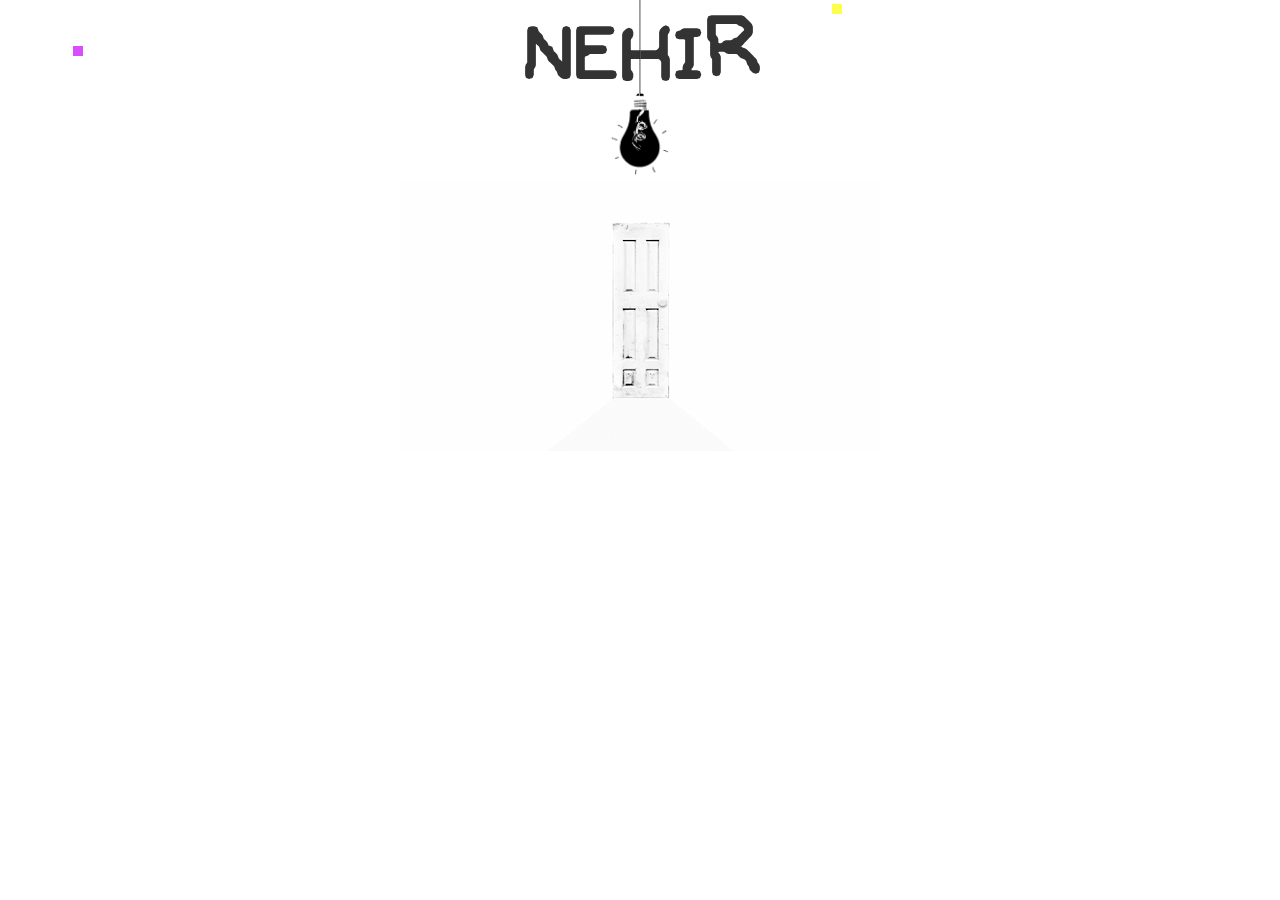
<file: game.html>
<!doctype html>
<html lang="en">

<head>
  <meta charset="UTF-8">
  <meta name="viewport" content="width=device-width, initial-scale=1.0, minimum-scale=0.5, user-scalable=no">
  <meta http-equiv="Cache-Control" content="no-cache, no-store, must-revalidate">
  <meta http-equiv="Pragma" content="no-cache">
  <meta http-equiv="Expires" content="0">
  <title>Nehir's Birthday</title>
  <link rel="stylesheet" href="styles.css">
  <link href="https://fonts.googleapis.com/css2?family=Poppins:wght@400;600&display=swap" rel="stylesheet">
</head>
<div id="animated-bg" class="hidden"></div>
<div id="GameBG" class="hidden"></div>


<body>
  <h2 id="hee">NEHIR</h2>
  <div class="pic"> <img src="img/lightbulb.gif" alt="bulb" class="gif1"></div>
  <div class="png1"><img src="img/door2.png" alt="whitedoor" id="door-button"> </div>
  <div id="HomePage">
    <div class="container-A">
      <button id="B-1" class="hidden">Click Here</button>
    </div>
  </div>
  <div id="Whitedoor" class="hidden">
    <p><span id="text-1"></span></p>
  </div>
  <!-- New Page -->
  <div id="Selection-1" class="hidden">
    <h2>To whom do I owe the pleasure?</h2>
    <div class="checkbox-A">
      <label class="ios-checkbox red">
        <input type="radio" name="user" value="Nehir" />
        <div class="checkbox-wrapper">
          <div class="checkbox-bg"></div>
          <svg fill="none" viewBox="0 0 24 24" class="checkbox-icon">
            <path stroke-linejoin="round" stroke-linecap="round" stroke-width="3" stroke="currentColor"
              d="M4 12L10 18L20 6" class="check-path"></path>
          </svg>
        </div>
        <span>Nehir</span>
      </label>
      <label class="ios-checkbox green">
        <input type="radio" name="user" value="Emir" />
        <div class="checkbox-wrapper">
          <div class="checkbox-bg"></div>
          <svg fill="none" viewBox="0 0 24 24" class="checkbox-icon">
            <path stroke-linejoin="round" stroke-linecap="round" stroke-width="3" stroke="currentColor"
              d="M4 12L10 18L20 6" class="check-path"></path>
          </svg>
        </div>
        <span>Emir</span>
      </label>
      <label class="ios-checkbox purple">
        <input type="radio" name="user" value="Suna" />
        <div class="checkbox-wrapper">
          <div class="checkbox-bg"></div>
          <svg fill="none" viewBox="0 0 24 24" class="checkbox-icon">
            <path stroke-linejoin="round" stroke-linecap="round" stroke-width="3" stroke="currentColor"
              d="M4 12L10 18L20 6" class="check-path"></path>
          </svg>
        </div>
        <span>Suna</span>
      </label>
      <label class="ios-checkbox blue">
        <input type="radio" name="user" value="Guest" />
        <div class="checkbox-wrapper">
          <div class="checkbox-bg"></div>
          <svg fill="none" viewBox="0 0 24 24" class="checkbox-icon">
            <path stroke-linejoin="round" stroke-linecap="round" stroke-width="3" stroke="currentColor"
              d="M4 12L10 18L20 6" class="check-path"></path>
          </svg>
        </div>
        <span>???</span>
      </label>
    </div>
    <button id="B-2" class="buttonStyle">Proceed</button>
  </div>
  <!-- new page -->
  <div id="Questions" class="hidden">
    <div id="Q1">
      <h2>Are you Sure?</h2>
      <button id="B-3" class="buttonStyle">YES</button>
      <button id="B-4" class="buttonStyle">NO</button>
    </div>
    <div id="Q2" class="hidden">
      <h2>Are you really sure?</h2>
      <button id="B-5" class="buttonStyle">YES</button>
      <button id="B-6" class="buttonStyle">NO</button>
    </div>
    <div id="Q3" class="hidden">
      <h2>Like.. are you really Nehir?</h2>
      <button id="B-7" class="buttonStyle">YES</button>
      <button id="B-8" class="buttonStyle">YES</button>
    </div>
    <div id="Selection-2" class="hidden">
      <h2>If you’re really the real Nehir, Choose:</h2>
      <div class="checkbox-container vertical">
        <div class="cntr">
          <input type="radio" name="final-choice" id="cbx1" class="hidden-xs-up">
          <label for="cbx1" class="cbx"></label>
          <span class="lbl">Arigato</span>
        </div>
        <div class="cntr">
          <input type="radio" name="final-choice" id="cbx2" class="hidden-xs-up">
          <label for="cbx2" class="cbx"></label>
          <span class="lbl">Ronaldo</span>
        </div>
        <div class="cntr">
          <input type="radio" name="final-choice" id="cbx3" class="hidden-xs-up">
          <label for="cbx3" class="cbx"></label>
          <span class="lbl">Soywa</span>
        </div>
        <div class="cntr">
          <input type="radio" name="final-choice" id="cbx4" class="hidden-xs-up">
          <label for="cbx4" class="cbx"></label>
          <span class="lbl">Nani</span>
        </div>
        <div class="cntr">
          <input type="radio" name="final-choice" id="cbx5" class="hidden-xs-up">
          <label for="cbx5" class="cbx"></label>
          <span class="lbl">Soya</span>
        </div>
      </div>
      <button id="B-9" class="buttonStyle">Confirm</button>
    </div>
    <!-- new page -->
    <div id="CongratsPage" class="hidden">
      <div class="container-B">
        <h2>Congratulations, dostum! <br>You passed the security system.</h2>
        <button id="B-10" class="buttonStyle">Yayy</button>
      </div>
    </div>
    <!-- new page -->
    <div id="SecurityBox" class="hidden">
      <div class="container-B">
        <p>Why all this you say? <br>This is our super intelligent most advanced security system, <br>merely to ensure
          that you’re the real Nehir.</p>
        <button id="B-11" class="buttonStyle">Do nothing</button>
        <button id="B-12" class="buttonStyle2">Continue</button>
      </div>
    </div>
    <div id="gameBoard" class="hidden"></div>
    <script defer src="script.js"></script>
</body>

</html>
</file>
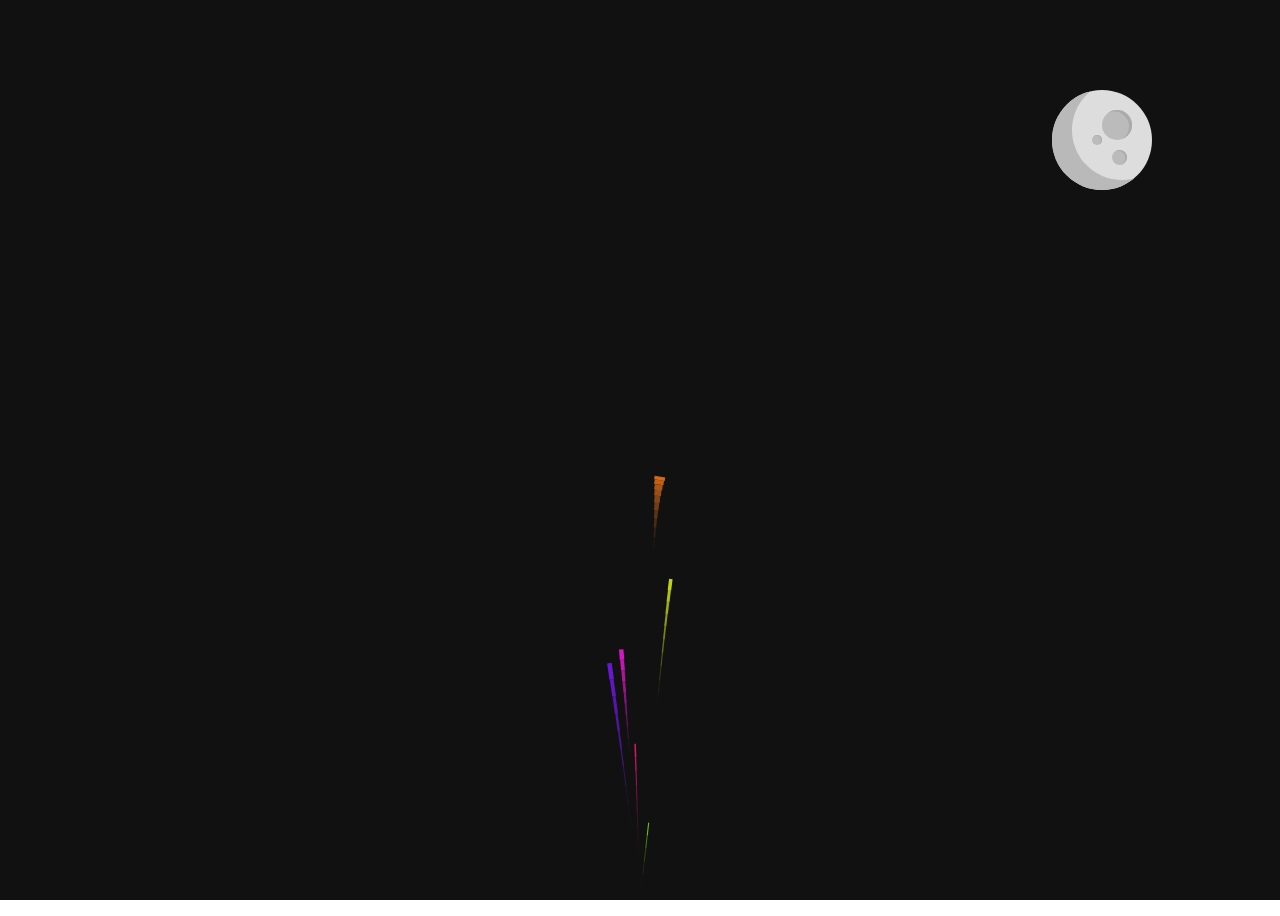
<file: suna_gift.html>
<!DOCTYPE html>
<html lang="en">
  <head>
    <meta charset="UTF-8" />
    <meta name="viewport" content="width=device-width, initial-scale=1.0" />
    <title>Birthday</title>
    <link rel="stylesheet" href="sunaG_style.css" />
  </head>

  <body>
    <div class="moon">
      <div class="crater1"></div>
      <div class="crater2"></div>
      <div class="crater3"></div>
    </div>
    <div class="giftoo">
      <div id="merrywrap" class="merrywrap">
        <div class="giftbox">
          <div class="cover">
            <div></div>
          </div>
          <div class="box"></div>
        </div>
        <div class="icons">
          <div class="row">
            <span>H</span>
            <span>a</span>
            <span>p</span>
            <span>p</span>
            <span>y</span>
          </div>
          <div class="row">
            <span>B</span>
            <span>i</span>
            <span>r</span>
            <span>t</span>
            <span>d</span>
            <span>a</span>
            <span>y</span>
          </div>
        </div>
      </div>
      <div id="notification" class="notification">
        Wanna see City's gift?
    </div>
      <div id="image-stand" class="image-stand">
        <p>
          Hayatın boyunca hep en güzel anıları biriktirmen dileğiyle, doğum
          günün kutlu olsun!
        </p>
        <img src="data/img/gift.jpg" alt="Gift" />
      </div>
      <div id="language-selector-container">
        <select id="language-selector" class="hidden">
          <option value="en">English</option>
          <option value="tr">Türkçe</option>
        </select>
      </div>
    </div>
    <canvas id="c"></canvas>
    <script defer src="functions.js"></script>
    <script defer src="sunaG_scripto.js"></script>
  </body>
</html>
</file>
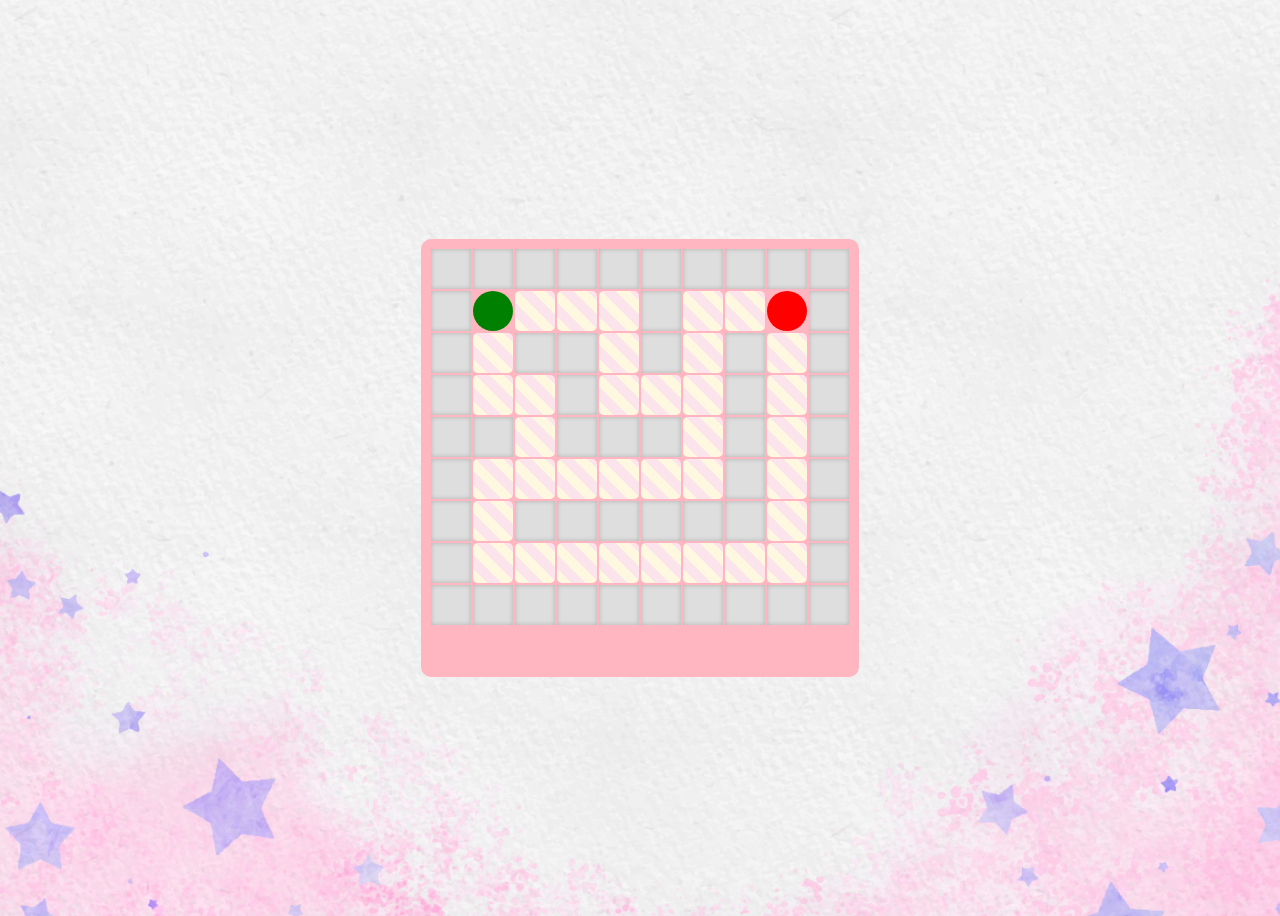
<file: Game-demo/game.html>
<!DOCTYPE html>
<html lang="en">
<head>
    <meta charset="UTF-8">
    <meta name="viewport" content="width=device-width, initial-scale=1.0">
    <title>Maze Game</title>
    <link rel="stylesheet" href="gamestyles.css">
</head>
<body>
    <div id="gameBoard"></div>
    <script src="gamescript.js"></script>
</body>
</html>
</file>
<file: styles.css>
@import url('common.css');
* {
  margin: 0;
  padding: 0;
  box-sizing: border-box;
}

html,
body {
  height: 100%;
}

html {
  margin: auto;
}

body {
  text-align: center;
  margin: 0;
  overflow-x: hidden;
  padding: 0;
  min-height: 100vh;
  display: flex;
  justify-content: center;
  align-items: center;
  transition: background 0.4s, color 0.4s;
  z-index: 10;
  background: rgb(255, 255, 255);
  color: #000000;
  #hee {
    position: absolute;
    font-family: "Omori", sans-serif;
    font-size: 120px;
    top: -2vh;
  }
}

.wrapper {
  display: flex;
  align-items: center;
  justify-content: center;
}

.confetti {
  position: absolute;
  width: 10px;
  height: 10px;
  background: randomColor();
  opacity: 0.7;
  animation: fall 3s linear infinite;
  z-index: 12;
}
@keyframes fall {
  0% {
    transform: translateY(-10vh) rotate(0deg);
  }
  100% {
    transform: translateY(100vh) rotate(360deg);
  }
}

/* Fade-in animation */
@keyframes fadeIn {
  from {
    opacity: 0;
  }
  to {
    opacity: 1;
  }
}

/* Fade-out animation */
@keyframes fadeOut {
  from {
    opacity: 1;
  }
  to {
    opacity: 0;
  }
}
.fade-in {
  animation: fadeIn 0.5s ease-in-out forwards;
}
.fade-out {
  animation: fadeOut 0.5s ease-in-out forwards;
}

.container-A {
  font-family: "Omori", sans-serif;
  background: #ffffff;
  border-radius: 15px;
  height: fit-content;
  animation: fadeIn 1.5s ease-in-out;
  margin: auto;
  width: 90vh;
  height: 30vh;
}

h1 {
  color: #000000;
  font-size: 2.5rem;
  margin-bottom: 10px;
}

p {
  font-size: 1.2rem;
  margin-bottom: 20px;
}

.pic {
  position: fixed;
  display: flex;
  top: -180px;
  z-index: 1111;
  height: 360px;
  cursor: pointer;
}


.png1 {
  position: fixed;
  z-index: 10;
  top: 180px;
}

@keyframes fadeIn {
  from {
    opacity: 0;
    transform: translateY(20px);
  }
  to {
    opacity: 1;
    transform: translateY(0);
  }
}

@keyframes slideIn {
  from {
    opacity: 0;
    transform: translateX(-20px);
  }
  to {
    opacity: 1;
    transform: translateX(0);
  }
}

.checkbox-A {
  display: flex;
  gap: 30px;
  justify-content: center;
  padding: 14px 70px;
  background: #f8fafc;
  border-radius: 16px;
  box-shadow: 0 4px 6px -1px rgba(0, 0, 0, 0.1),
    0 2px 4px -2px rgba(0, 0, 0, 0.05);
}

.ios-checkbox {
  --checkbox-size: 28px;
  --checkbox-color: #3b82f6;
  --checkbox-bg: #dbeafe;
  --checkbox-border: #93c5fd;

  position: relative;
  display: flex;
  align-items: center;
  gap: 10px;
  cursor: pointer;
  user-select: none;
  -webkit-tap-highlight-color: transparent;
}

.ios-checkbox input {
  display: none;
}

.checkbox-wrapper {
  position: relative;
  width: var(--checkbox-size);
  height: var(--checkbox-size);
  border-radius: 8px;
  transition: transform 0.2s ease;
}

.checkbox-bg {
  position: absolute;
  inset: 0;
  border-radius: 8px;
  border: 2px solid var(--checkbox-border);
  background: white;
  transition: all 0.2s ease;
}

.checkbox-icon {
  position: absolute;
  inset: 0;
  margin: auto;
  width: 80%;
  height: 80%;
  color: white;
  transform: scale(0);
  transition: all 0.2s ease;
}

body.dark-mode .ios-checkbox span {
  color: rgb(0, 0, 0);
}

.check-path {
  stroke-dasharray: 40;
  stroke-dashoffset: 40;
  transition: stroke-dashoffset 0.3s ease 0.1s;
}

.ios-checkbox input:checked + .checkbox-wrapper .checkbox-bg {
  background: var(--checkbox-color);
  border-color: var(--checkbox-color);
}

.ios-checkbox input:checked + .checkbox-wrapper .checkbox-icon {
  transform: scale(1);
}

.ios-checkbox input:checked + .checkbox-wrapper .check-path {
  stroke-dashoffset: 0;
}

.ios-checkbox.red {
  --checkbox-color: #40e0d0; 
  --checkbox-bg: #a0f0e0;
  --checkbox-border: #30c0b0;
}

.ios-checkbox.green {
  --checkbox-color: #10b981;
  --checkbox-bg: #d1fae5;
  --checkbox-border: #6ee7b7;
}

.ios-checkbox.purple {
  --checkbox-color: #B2AA9F;
  --checkbox-bg: #E0DBD4;
  --checkbox-border: #9C9388;
}

.ios-checkbox.blue {
  --checkbox-color: #3b82f6;
  --checkbox-bg: #dbeafe;
  --checkbox-border: #93c5fd;
}

.cbx {
  position: relative;
  top: 1px;
  width: 27px;
  height: 27px;
  border: 1px solid #c8ccd4;
  border-radius: 3px;
  transition: background 0.1s ease;
  cursor: pointer;
  display: block;
}

.cbx:after {
  content: "";
  position: absolute;
  top: 2px;
  left: 8px;
  width: 7px;
  height: 14px;
  opacity: 0;
  transform: rotate(45deg) scale(0);
  border-right: 2px solid #fff;
  border-bottom: 2px solid #fff;
  transition: all 0.3s ease;
  transition-delay: 0.15s;
}

.lbl {
  margin-left: 10px;
  font-size: 16px;
  color: #333;
  width: 80px; 
  display: inline-block;
}

input[type="radio"]:checked ~ .cbx {
  border-color: transparent;
  background: #d1069e;
  animation: jelly 0.6s ease;
}

input[type="radio"]:checked ~ .cbx:after {
  opacity: 1;
  transform: rotate(45deg) scale(1);
}

.cntr {
  display: flex;
  align-items: center;
  margin-bottom: 10px;
}

@keyframes jelly {
  from {
    transform: scale(1, 1);
  }
  30% {
    transform: scale(1.25, 0.75);
  }
  40% {
    transform: scale(0.75, 1.25);
  }
  50% {
    transform: scale(1.15, 0.85);
  }
  65% {
    transform: scale(0.95, 1.05);
  }
  75% {
    transform: scale(1.05, 0.95);
  }
  to {
    transform: scale(1, 1);
  }
}

.hidden-xs-up {
  display: none !important;
}

.buttonStyle,
.buttonStyle2 {
  appearance: button;
  background-color: #1899d6;
  border: solid transparent;
  border-radius: 16px;
  border-width: 0 0 4px;
  box-sizing: border-box;
  color: #ffffff;
  cursor: pointer;
  display: inline-block;
  font-size: 15px;
  font-weight: 700;
  letter-spacing: 0.8px;
  line-height: 20px;
  margin: 10px;
  outline: none;
  overflow: visible;
  padding: 9px 40px;
  text-align: center;
  touch-action: manipulation;
  transform: translateZ(0);
  transition: filter 0.2s;
  user-select: none;
  -webkit-user-select: none;
  vertical-align: middle;
  white-space: nowrap;
}

.buttonStyle:after,
.buttonStyle2:after {
  background-clip: padding-box;
  background-color: #1cb0f6;
  border: solid transparent;
  border-radius: 16px;
  border-width: 0 0 4px;
  bottom: -4px;
  content: "";
  left: 0;
  position: absolute;
  right: 0;
  top: 0;
  z-index: -1;
}

.buttonStyle:hover:not(:disabled),
.buttonStyle2:hover:not(:disabled) {
  filter: brightness(1.1);
}

.buttonStyle:disabled
.buttonStyle2:disabled {
  cursor: auto;
}

.buttonStyle:active:after,
.buttonStyle2:active:after {
  border-width: 0 0 0px;
}

.buttonStyle:active
.buttonStyle2:active {
  padding-bottom: 10px;
}

#B-4,
#B-6 {
  background-color: rgb(117, 2, 2);
}
#B-4:after,
#B-6:after {
  background-color: #ad0a0a;
}

#B-3,
#B-5,
#B-7,
#B-8 {
  padding: 9px 60px;
  background-color: rgb(16, 197, 188);
}
#B-3:after,
#B-5:after,
#B-7:after,
#B-8:after {
  background-color: #0debe0;
}

#CongratsPage {
  .buttonStyle {
    background-color: #17d1c8;
    padding-left: 70px;
    padding-right: 70px;

  }
  .buttonStyle::after {
    background-color: #0debe0;
  }
}

#SecurityBox {
  font-weight: bold;
  p {
    margin-top: 20px;
  }
  font-family: 'Poppins', sans-serif;
  .buttonStyle {
    background-color: #000;
  }
  .buttonStyle::after {
    background-color: #000;
  }
  .buttonStyle2 {
    color: black;
    background-color: #e6d8d8;
  }
  .buttonStyle2::after {
    background-color: #d4c7c7;
  }
}

.Selection-1Container {
  position: relative;
  top: 40px;
  background: rgba(255, 255, 255, 0.2);
  padding: 15px;
  border-radius: 15px;
  box-shadow: 0 4px 10px rgba(0, 0, 0, 0.1);
  backdrop-filter: blur(10px);
  transition: transform 0.3s;
  h2 {
    padding-bottom: 30px;
  }
  button {
    margin-top: 20px;
  }
}

#Questions {
  height: 0;
  h2 {
    padding: 10px;
    font-size: xx-large;
  }
}

#Selection-2, .container-B {
  display: flex;
  position: relative;
  bottom: 90px;
  background: rgba(255, 255, 255, 0.2);
  padding: 20px;
  border-radius: 15px;
  box-shadow: 0 4px 10px rgba(0, 0, 0, 0.1);
  backdrop-filter: blur(10px);
  transition: transform 0.3s;
  border-radius: 10px;
  backdrop-filter: blur(10px); /* Frosted glass effect */
  border: 1px solid rgba(255, 255, 255, 0.1);
  h2 {
    font-family: 'Poppins', sans-serif;
    color: #3D2352;
    padding: 20px;
    font-size: x-large;
  }
}
.container-B {
  display: block;
}

#Selection-1:hover,
#Selection-2:hover,
.container-B:hover {
  transform: scale(1.02);
}


#Selection-2 .checkbox-container.vertical {
  display: flex;
  flex-direction: column;
  align-items: center;
  gap: 10px;
}

#animated-bg {
  position: absolute;
  width: 100vw;
  height: 100vh;
  background: linear-gradient(-45deg, #f2a2a2, #f2f2f2, #a2c8f2, #c7a2f2, #f2a2d0);
  background-size: 400% 400%;
  z-index: -1;
  animation: gradientBG 10s ease infinite;
}

.black-overlay {
  position: fixed;
  top: 0;
  left: 0;
  width: 100vw;
  height: 100vh;
  background: black;
  opacity: 0;
  pointer-events: none; 
  z-index: 998;
  transition: opacity 0.3s ease;
}

.black-overlay.active {
  opacity: 1;
  pointer-events: auto;
}

#sp-container * {
  box-sizing: border-box;
  margin: 0;
  padding: 0;
  font-family: Arial, sans-serif;
}

#sp-container {
  position: fixed; 
  top: 0;
  left: 0;
  width: 100%;
  height: 100vh;
  display: flex;
  transition: all 0.6s ease;
  z-index: 1200;
}

.sp-side {
  width: 50%;
  display: flex;
  justify-content: center;
  align-items: center;
  transition: all 0.6s ease;
  cursor: pointer;
  position: relative;
  z-index: 1;
}

.sp-right {
  background: linear-gradient(135deg, #0a0a0a, #1e1e1e);
  color: #ffffff;
  transform-origin: right center;
}

.sp-left {
  background: linear-gradient(135deg, #dcdcdc, #ee9ca7);
  color: #1e1e1e;
  transform-origin: left center;
}

.sp-side h1 {
  color: white;
  font-size: 4rem;
  font-weight: bold;
  pointer-events: none;
}

.sp-right:hover {
  background: linear-gradient(135deg, #1e1e1e);
  filter: brightness(1.1) drop-shadow(0 0 30px rgba(0, 0, 0, 0.4));
}

.sp-left:hover {
  background: linear-gradient(135deg, #ee9ca7, #ee9ca7);
  filter: brightness(1.1) drop-shadow(0 0 30px rgba(0, 0, 0, 0.2));
}

#sp-container.sp-active-left .sp-left {
  width: 100%;
  transform: scale(1.05) rotateY(-3deg);
  z-index: 2;
}

#sp-container.sp-active-left .sp-right {
  width: 0;
  opacity: 0;
  pointer-events: none;
}

#sp-container.sp-active-right .sp-right {
  width: 100%;
  transform: scale(1.05) rotateY(3deg);
  z-index: 2;
}

#sp-container.sp-active-right .sp-left {
  width: 0;
  opacity: 0;
  pointer-events: none;
}

#sp-container.sp-hidden {
  opacity: 0;
  pointer-events: none;
  transition: opacity 0.5s ease;
}


@media only screen and (min-device-width: 320px) and (max-device-width: 580px) {
  .wrapper {
    transform: scale(0.75);
    width: calc(100vw / 0.75);
    height: calc(100vh / 0.75);
  }

  #Selection-2, .container-B {
    margin: 0px;
    h2 {
      padding: 20px;
    }
  }
  #language-selector-container {
    top: 120px; 
    right: 20px;
    width: 120px; 
  }

  .choices__inner {
    padding: 5px 8px; 
    font-size: 12px;
  }

  .choices[data-type*="select-one"]::after {
    right: 8px;
  }
  .alert-box {
    top: 70%;
    width: 98%;
  }
  .alert-box p {
    font-size: 24px;
  }
}

@media only screen and (min-device-width: 581px) and (max-device-width: 1000px) {
  .wrapper {
    transform: scale(0.7);
    width: calc(100vw / 0.7);
    height: calc(100vh / 0.7);
  }
  
   #Selection-2, .container-B {
     margin: -3px;
     h2 {
       padding: 20px;
     }
   }
   .alert-box {
    top: 70%;
    width: 70%;
  }
  .alert-box p {
    font-size: 24px;
  }
   #Questions {
     h2 {
       margin-top: 59px;
     }
         }
}

@keyframes gradientBG {
  0% {
    background-position: 0% 50%;
  }
  50% {
    background-position: 100% 50%;
  }
  100% {
    background-position: 0% 50%;
  }
}

h2 {
  color: #333333;
}
</file>
<file: sunaG_style.css>
@import url('common.css');

canvas {
	position: absolute;
	top: 0;
	left: 0;
  z-index: -1;
}

body {
  height: 100vh;
	overflow: hidden;
}

.notification {
  z-index: 1;
  top: 190px;
}

@keyframes fadeInScale {
  0% {
    opacity: 0;
    transform: scale(0.8);
  }
  100% {
    opacity: 1;
    transform: scale(1);
  }
}

.image-stand {
  display: none;
  background-color: #f4f4f9;
  margin: 0;
  position: fixed;
  left: 50%;
  top: 0;
  transform: translate(-50%, 50%);
  border-radius: 12px;
  box-shadow: 0 4px 10px rgba(0, 0, 0, 0.3);
  background-color: #fff;
  z-index: 1;
  p {
    margin-right: 10px;
    position: absolute;
    left: 45%;
    top: 10%;}
    font-size: 2rem;
    font-family: 'Brush Script MT', cursive;;
}

.image-stand img {
  width: 40%;
  height: auto;
  display: flex;
  animation: fadeInScale 1s ease-in-out forwards;
}

/* Stand effect using a pseudo-element */
.image-stand::after {
  content: '';
  position: absolute;
  bottom: -15px;
  left: 50%;
  width: 100%;
  height: 8px;
  background-color: #ccc;
  border-radius: 4px;
  transform: translateX(-50%);
  box-shadow: 0 2px 4px rgba(0, 0, 0, 0.2);
}

.giftoo {
  display: none;
  opacity: 0;
  width: 0;
  height: 0;
  overflow: hidden;
  transition: opacity 0.5s ease, width 0.5s ease, height 0.5s ease;
}

.giftoo.show {
  display: block;
  opacity: 1;
}

.merrywrap{
  position: absolute;
  right: 0px;
  left: 0px;
  bottom: 0px;
  top: 0px;
  transform: scale(1);
  transition: background-color .5s ease;
}
.giftbox{
  position: absolute;
  width:300px;
  height:200px;
  left:50%;
  margin-left: -150px;
  bottom: 40px;
  z-index:10;
  &>div{
    background: #34495e;
    position: absolute;
    &:after,&:before{
      position: absolute;
      content:"";
      top: 0;
    }
  }
  &:after{
    position: absolute;
    color:#fff;
    width:100%;
    content:"Click Me!";
    left: 0;
    bottom: 0;
    font-size: 24px;
    text-align: center;
    transform:rotate(-20deg);
    transform-origin:0 0;
  }
  .cover{
    width:100%;
    top: 0;
    left: 0;
    height:25%;
    z-index:2;
    &:before{
      position: absolute;
      height:100%;
      left: 50%;
      width:50px;  transform:translateX(-50%);
      background:#fdc56d;
    }
    &>div{
      position: absolute;
      width:50px;
      height:50px;
      left:50%;
      top:-50px; transform:translateX(-50%);
      &:before,&:after{
        position: absolute;
        left: 0;
        top: 0;
        width: 100%;
        height: 100%;
        content:"";
        box-shadow:inset 0 0 0 15px #fdc56d;
        border-radius:30px;
        transform-origin:50% 100%;
      }
      &:before{
        transform:translateX(-45%) skewY(40deg);
      }
      &:after{   transform:translateX(45%) skewY(-40deg);
      }
    }
  }
  .box{
    right:5%;
    left:5%;
    height:80%;
    bottom: 0;
    &:before{ 
      width:50px;
      height:100%;
      left:50%;
      transform:translateX(-50%);
      background:#fdc56d;
    }
    &:after{
      width:100%;
      height:30px;
      background:rgba(0,0,0,0.2);
    }
  }
}
.icons{
  z-index: 2;
  position:absolute;
  left: 10px;
  /*top:50%;
  width: 100%;*/
  height: auto; 
  transform:translateY(10px) rotate(-20deg); 
  .row{
    width:100%;
    text-align: center; 
    span{ 
      color: #e5e5e5;
	    text-shadow: 4px 4px 0 rgba(96, 125, 139, 0.4);
      font-size: 40px;   
      display: inline-block;
      opacity:0;
      transition: transform 0.5s ease-in, opacity 0.7s;
    }
  } 
}
.step-1{
  .giftbox{
    animation:wobble 0.5s linear infinite forwards;
  }
  .cover{
     animation:wobble 0.5s linear infinite  0.1s forwards;
  }
  .icons .row span{
    opacity:1;
  }
}
.step-2 .giftbox:after{
  opacity:0;
}
.step-3 .giftbox,
.step-4 .giftbox{
	opacity: 0;
  z-index:1;
  &:after{
    opacity:0;
  }
}
.step-2{
  .giftbox{
    .cover{
      animation:flyUp 0.4s ease-in forwards;
    }
    .box{
      animation:flyDown 0.2s ease-in 0.05s forwards;
    }
  }
}
@keyframes wobble{
  25%{
    transform:rotate(4deg);
  }
  75%{
    transform:rotate(-2deg);
  }
}
@keyframes flyUp{
  75%{
    opacity:1;
  }
  100%{
    transform:translateY(-1000px) rotate(20deg);
    opacity:0;
  }
}
@keyframes flyDown{
  75%{
    opacity:1;
  }
  100%{
    transform:translateY(100%);
    opacity:0;
  }
}
.step-1 .icons .row span{
  opacity:0;
}
.step-1 .icons .row span:first-child { 
	    transform: translateY(700%) translateX(600%);
}
.step-1 .icons .row span:nth-child(2) { 
	    transform: translateY(700%) translateX(500%);
}
.step-1 .icons .row span:nth-child(3) { 
	    transform: translateY(700%) translateX(400%);
}
.step-1 .icons .row span:nth-child(4) { 
	    transform: translateY(700%) translateX(300%);
}
.step-1 .icons .row span:nth-child(5) { 
	    transform: translateY(700%) translateX(200%);
}
.step-1 .icons .row span:nth-child(6) { 
	    transform: translateY(700%) translateX(100%);
}
.step-1 .icons .row span:nth-child(7) { 
	    transform: translateY(700%) translateX(0);
}
.step-1 .icons .row span:nth-child(8) { 
	    transform: translateY(700%) translateX(-100%);
}
.step-1 .icons .row span:nth-child(9) { 
	    transform: translateY(700%) translateX(-200%);
}
.step-1 .icons .row span:nth-child(10) { 
	    transform: translateY(700%) translateX(-300%);
}  
.step-1 .icons .row span:nth-child(11) { 
	    transform: translateY(700%) translateX(-400%);
} 
.step-1 .icons .row span:nth-child(12) { 
	    transform: translateY(700%) translateX(-500%);
} 
.step-1 .icons .row span:nth-child(13) { 
	    transform: translateY(700%) translateX(-600%);
} 
.step-2 .icons .row span:nth-child(2) {
	-webkit-transition-delay: 0.1s;
	transition-delay: 0.1s;
}

.step-2 .icons .row span:nth-child(3) {
	-webkit-transition-delay: 0.15s;
	transition-delay: 0.15s;
}

.step-2 .icons .row span:nth-child(4) {
	-webkit-transition-delay: 0.2s;
	transition-delay: 0.2s;
}

.step-2 .icons .row span:nth-child(5) {
	-webkit-transition-delay: 0.25s;
	transition-delay: 0.25s;
}

.step-2 .icons .row span:nth-child(6) {
	-webkit-transition-delay: 0.3s;
	transition-delay: 0.3s;
}

.step-2 .icons .row span:nth-child(7) {
	-webkit-transition-delay: 0.35s;
	transition-delay: 0.35s;
}
.step-2 .icons .row span:nth-child(8) {
	-webkit-transition-delay: 0.4s;
	transition-delay: 0.4s;
}
.step-2 .icons .row span:nth-child(9) {
	-webkit-transition-delay: 0.45s;
	transition-delay: 0.45s;
}
.step-2 .icons .row span:nth-child(10) {
	-webkit-transition-delay: 0.5s;
	transition-delay: 0.5s;
}
.step-2 .icons .row span:nth-child(11) {
	-webkit-transition-delay: 0.55s;
	transition-delay: 0.55s;
}
.step-2 .icons .row span:nth-child(12) {
	-webkit-transition-delay: 0.6s;
	transition-delay: 0.6s;
}
.step-2 .icons .row span:nth-child(13) {
	-webkit-transition-delay: 0.65s;
	transition-delay: 0.65s;
}
.step-2 .icons span,.step-3 .icons span,.step-4 .icons span {
	opacity: 1; 
	transition-timing-function: cubic-bezier(0.000, 0.000, 0.200, 0.910);
}
.step-4 .icons .row span,.step-3 .icons .row span { 
  color: #c6e2ff;
    animation: neon .08s ease-in-out infinite alternate;
}

.step-4 .icons .row span:nth-child(even),.step-3 .icons .row span:nth-child(even) { 
	animation-duration: 0.7s;
}

@keyframes neon {
  from {
    text-shadow:
    0 0 6px rgba(202,228,225,0.92),
    0 0 30px rgba(202,228,225,0.34),
    0 0 12px rgba(30,132,242,0.52),
    0 0 21px rgba(30,132,242,0.92),
    0 0 34px rgba(30,132,242,0.78),
    0 0 54px rgba(30,132,242,0.92);
  }
  to {
    text-shadow:
    0 0 6px rgba(202,228,225,0.98),
    0 0 30px rgba(202,228,225,0.42),
    0 0 12px rgba(30,132,242,0.58),
    0 0 22px rgba(30,132,242,0.84),
    0 0 38px rgba(30,132,242,0.88),
    0 0 60px rgba(30,132,242,1);
  }
}

.moon {
  position: absolute;
  top: 10%;
  right: 10%;
  width: 100px;
  height: 100px;
  border-radius: 50%;
  background: #ddd;
  box-shadow: inset 20px -10px 0 0 #b9b9b9;
  z-index: 2;
}
.moon .crater1 {
  position: absolute;
  width: 30px;
  height: 30px;
  border-radius: 50%;
  background: #bbb;
  box-shadow: inset -3px 1.5px 0 0 #aaa;
  top: 20px;
  right: 20px;
}
.moon .crater2 {
  position: absolute;
  width: 10px;
  height: 10px;
  border-radius: 50%;
  background: #bbb;
  box-shadow: inset -1px 0.5px 0 0 #aaa;
  top: 45px;
  right: 50px;
}
.moon .crater3 {
  position: absolute;
  width: 15px;
  height: 15px;
  border-radius: 50%;
  background: #bbb;
  box-shadow: inset -1.5px 0.75px 0 0 #aaa;
  top: 60px;
  right: 25px;
}

@media (min-width: 1000px) {
  .icons { left: 30px; }
  .icons .row span { font-size: 56px; }
  .moon {
    right: 10%;
  }
}

@media only screen and (min-device-width: 320px) and (max-device-width: 480px) {
  .moon {
    display: none;
  }
  .image-stand {
    top: 30%;
    width: 90%;
    p {
      font-size: 1rem;
    }
  }
  .merrywrap {
    transform: scale(.9);
  }
}

@media only screen and (min-device-width: 481px) and (max-device-width: 1000px) {
  .image-stand {
    top: -10%;
    p {
      font-size: 1.3rem;
    }
  }
  .merrywrap {
    transform: scale(.8);
  }
  .icons { 
  left: -60px;
  top: -20px;
 }
 .moon {
  top: 5%;
  right: 5%;
  width: 80px;
  height: 80px;
 }
}
</file>
<file: Game-demo/gamestyles.css>
body {
    display: flex;
    justify-content: center;
    align-items: center;
    height: 100vh;
    background-color: pink;
    background-image: url('../data/img/b4.jpg');
    background-size: cover; 
    background-position: center;
    background-repeat: no-repeat;
}

#gameBoard {
    display: grid;
    grid-template-columns: repeat(10, 40px);
    grid-template-rows: repeat(10, 40px);
    gap: 2px;
    background-color: #ffb6c1;
    padding: 10px;
    border-radius: 10px;
}

.tile {
    width: 40px;
    height: 40px;
    display: flex;
    align-items: center;
    justify-content: center;
    font-size: 20px;
    font-weight: bold;
}

/* Walls */
.wall {
    background-color: #dedede;
    box-shadow: inset 0px 0px 5px rgba(0, 0, 0, 0.2);
}

/* Path with a checkered effect */
.path {
    background: repeating-linear-gradient(
        45deg,
        #fff8e1,
        #fff8e1 10px,
        #fce4ec 10px,
        #fce4ec 20px
    );
    border-radius: 5px;
}

/* Player */
.player {
    background-color: green;
    border-radius: 50%;
}

/* Goal */
.goal {
    background-color: red;
    border-radius: 50%;
}
</file>
